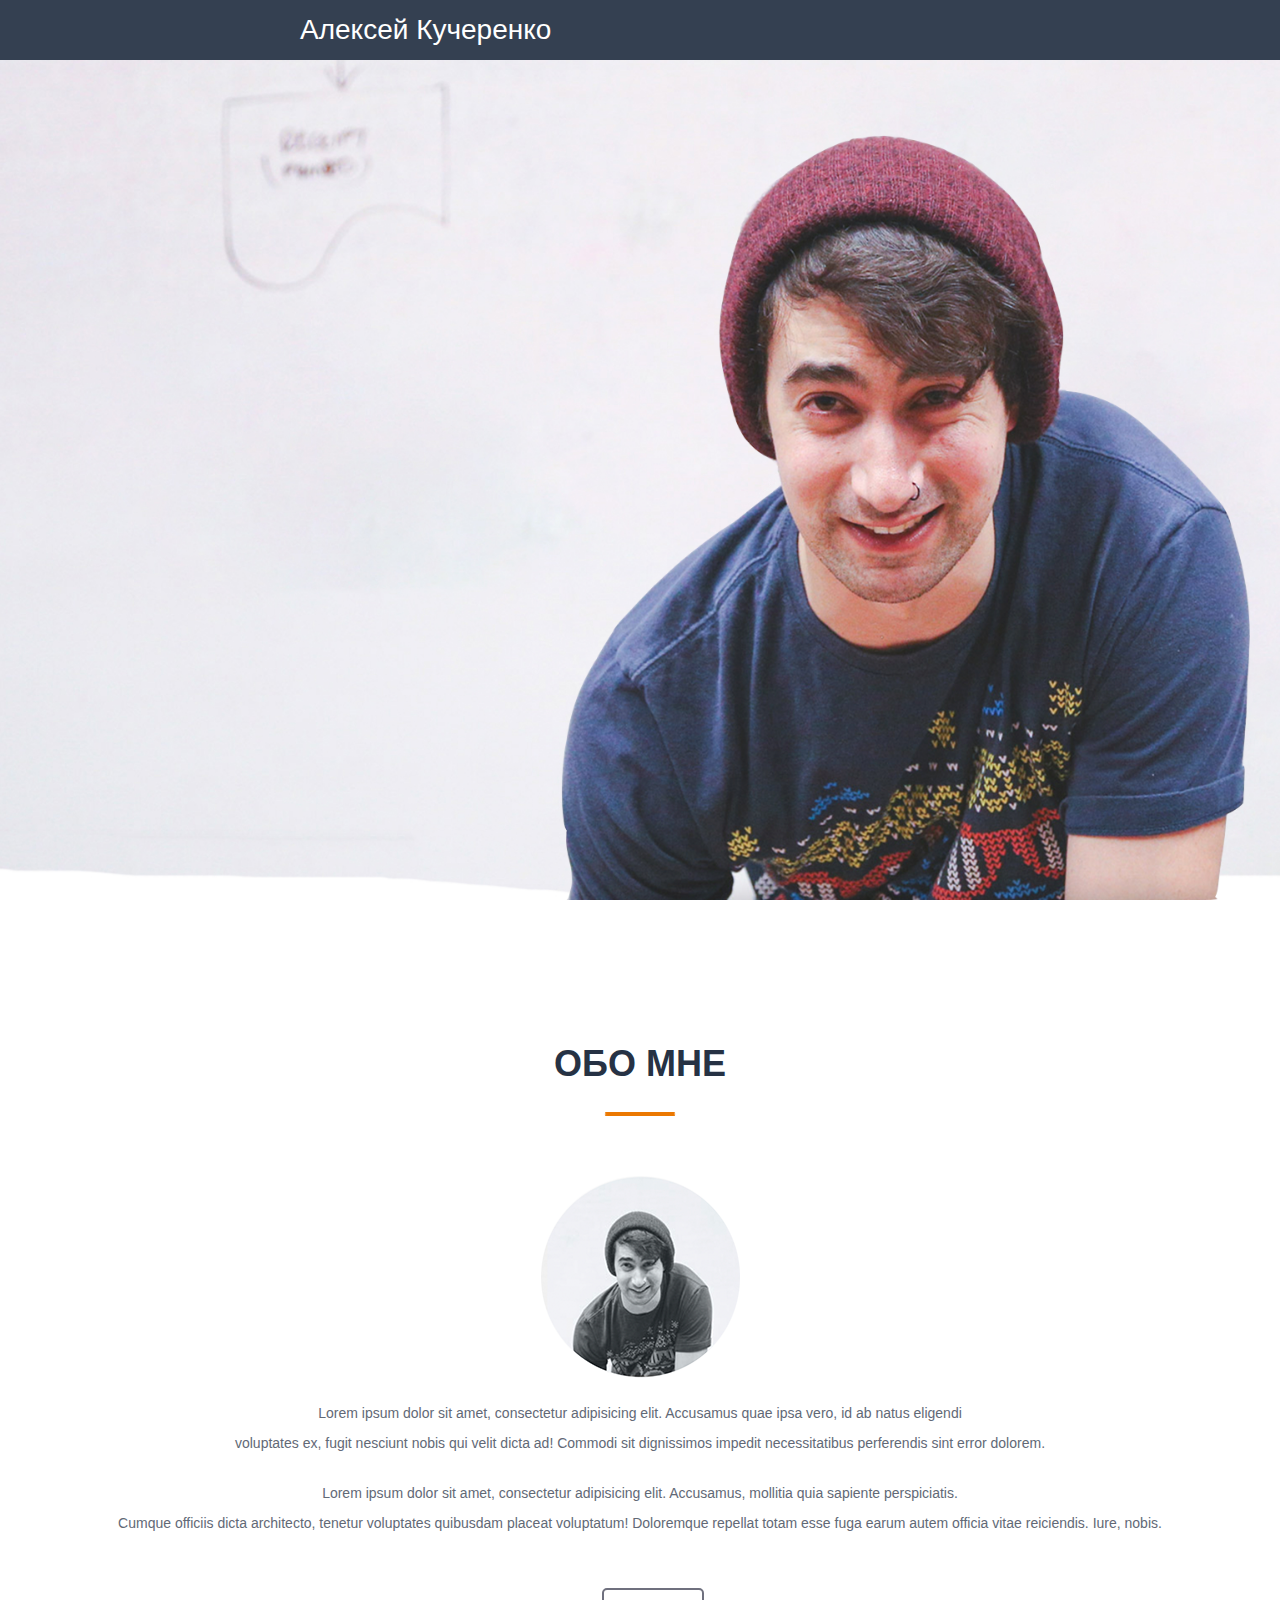
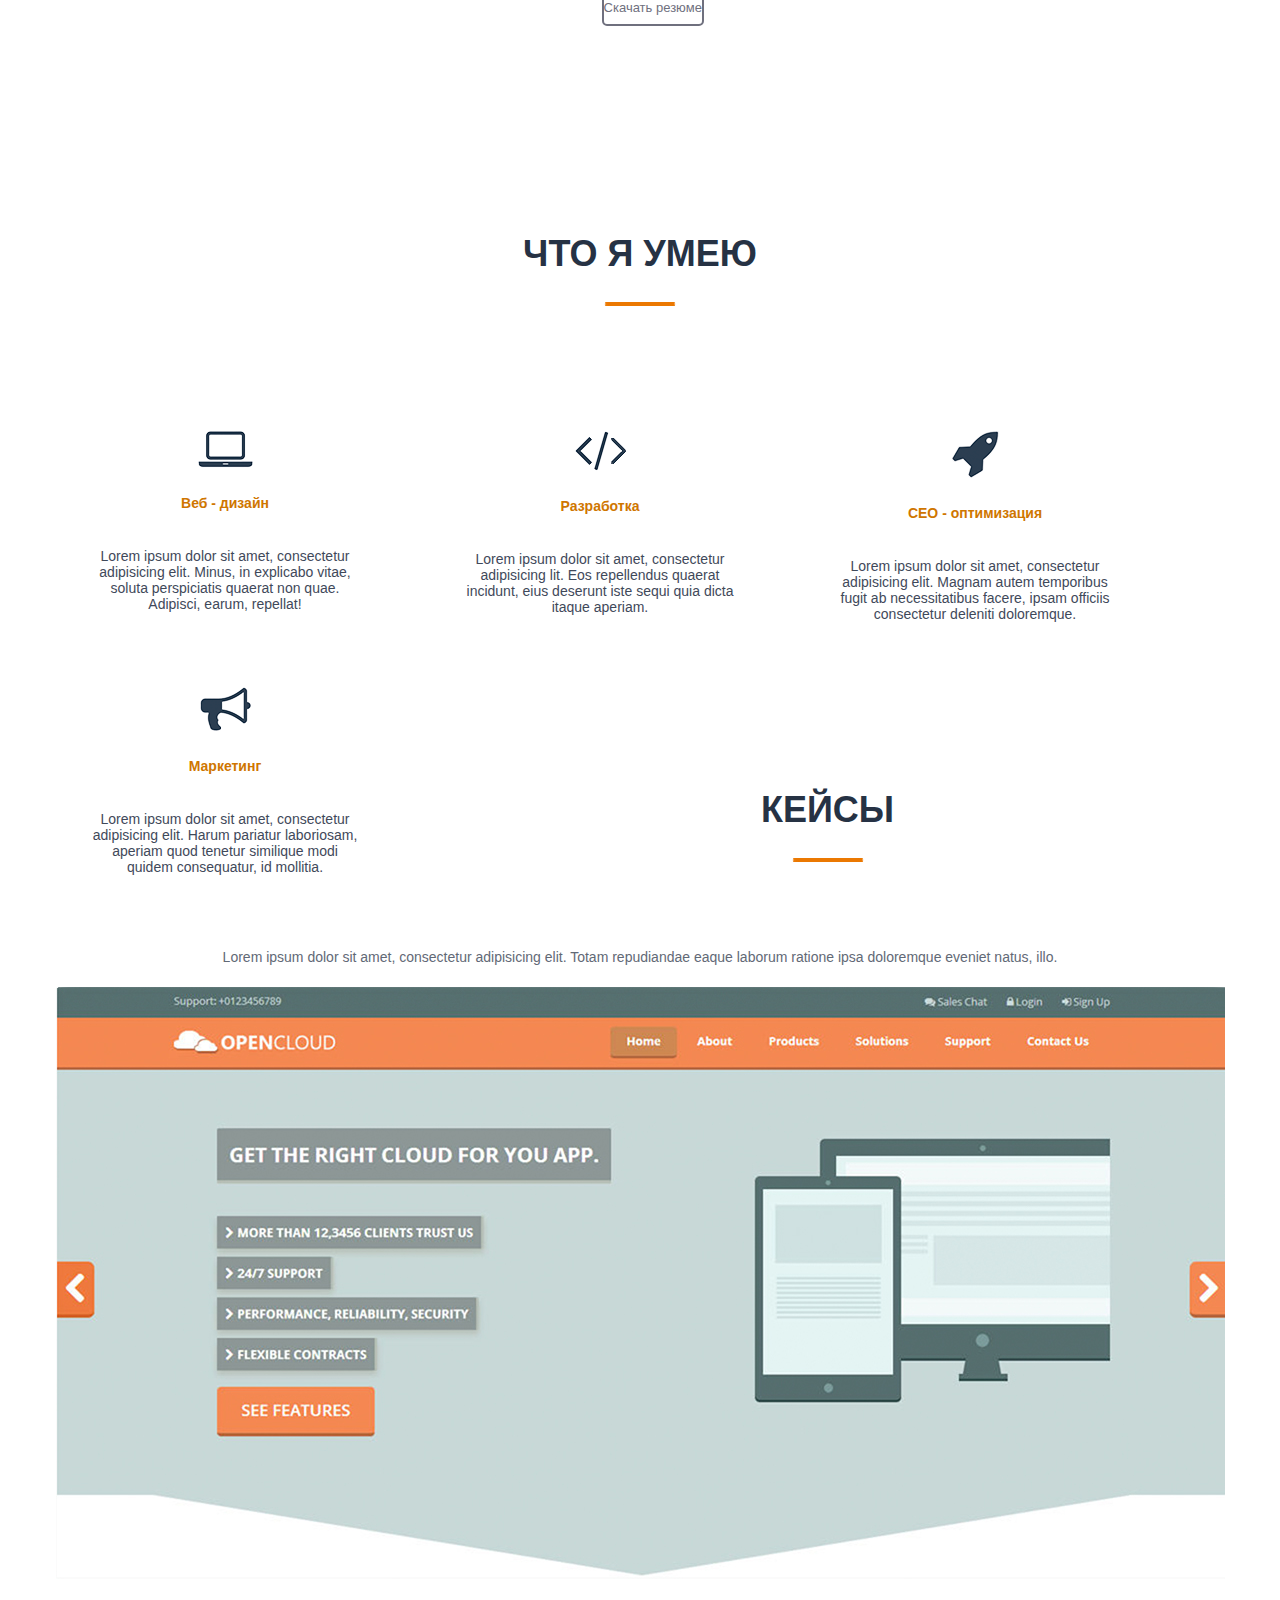
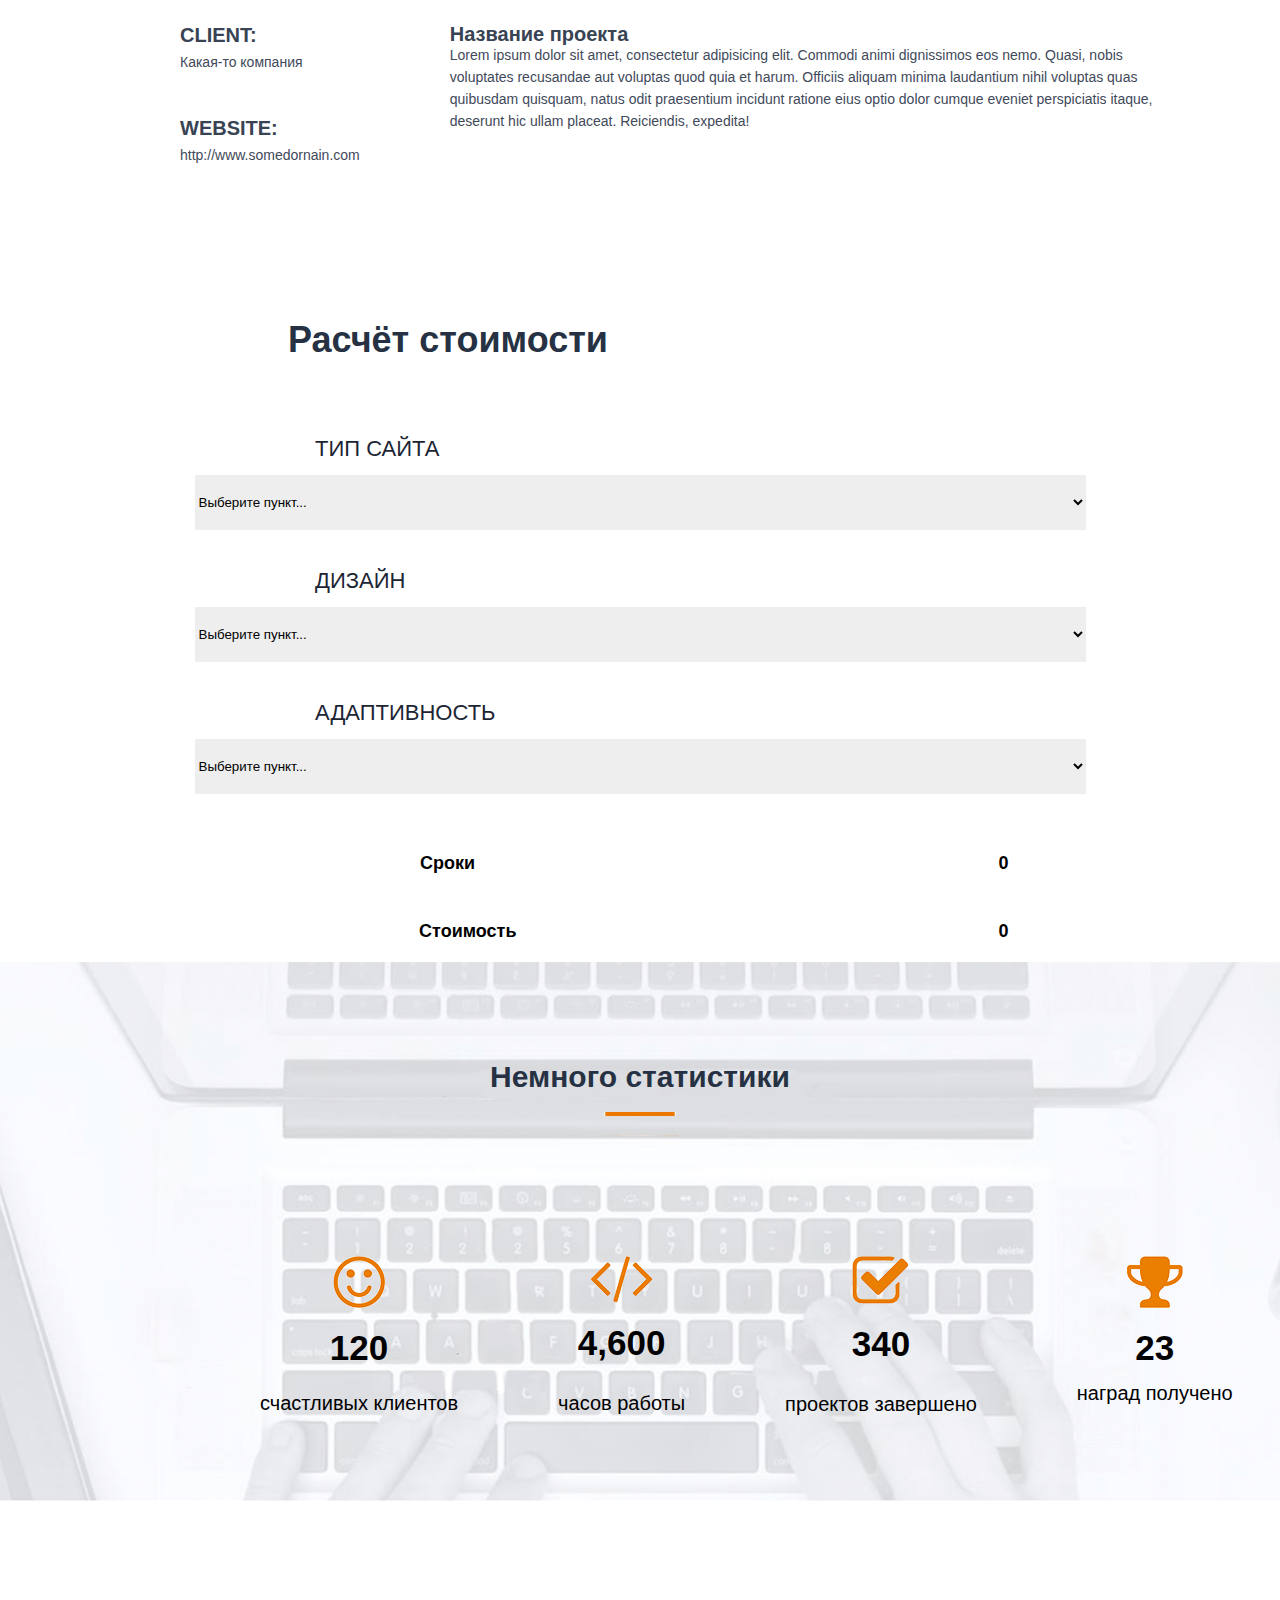
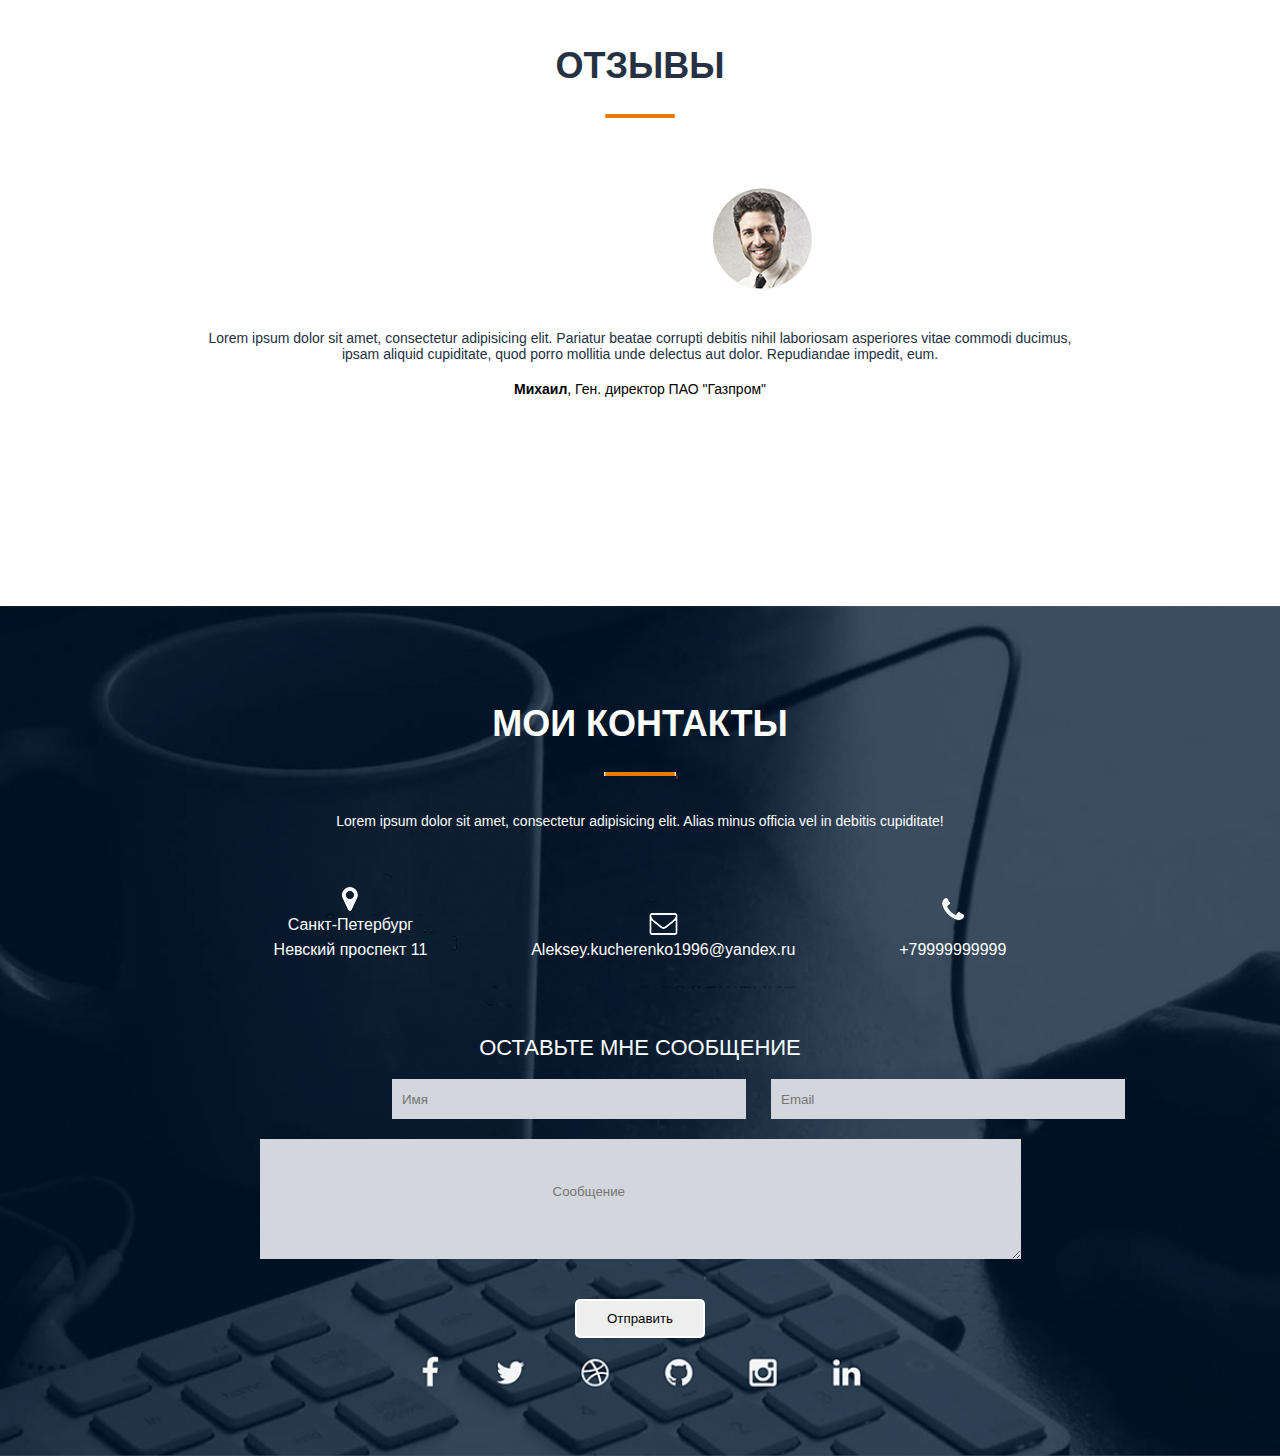
<file: source/index.html>
<!DOCTYPE html>
<html lang="en">

<head>
    <meta charset="UTF-8">
    <meta name="description" content="Это моя первая страница...">
    <meta name="author" content="Aleksey">
    <meta name="robots" content="all">

    <meta property="og:title" content="Это моя первая страница...">

    <title>Алексей Кучеренко - Веб-разработчик</title>
    <link rel="stylesheet" href="css/reset.css">
    <link rel="stylesheet" href="css/style.css">
</head>

<body>
    <header>
        <nav>
            <div class="logo"> Алексей Кучеренко</div>
            <div class="menu">
                <ul>
                    <li><a href="#">Обо мне</a></li>
                    <li><a href="#">Услуги</a></li>
                    <li><a href="#">Кейсы</a></li>
                    <li><a href="#">Прайс</a></li>
                    <li><a href="#">Отзывы</a></li>
                    <li><a href="#">Контакты</a></li>
                </ul>
            </div>
        </nav>
    </header>
    <main>
        <section class="main">
            <div class="title__container">
                <h1>Привет <br> Я Кучеренко Алексей</h1>
                <h4>Фулл стек веб - разработчик</h4>
                <input type="button" value="Обо мне">
                <input type="button" value="Мои работы">
            </div>
        </section>
        <h2>ОБО МНЕ </h2>
        <img class="line" src="img/line.jpg">
        <img class="icon" src="img/icon.png">
        <p>Lorem ipsum dolor sit amet, consectetur adipisicing elit. Accusamus quae ipsa vero, id ab natus eligendi <br>voluptates ex, fugit nesciunt nobis qui velit dicta ad! Commodi sit dignissimos impedit necessitatibus perferendis sint error dolorem.</p>
        <p>Lorem ipsum dolor sit amet, consectetur adipisicing elit. Accusamus, mollitia quia sapiente perspiciatis. <br>Cumque officiis dicta architecto, tenetur voluptates quibusdam placeat voluptatum! Doloremque repellat totam esse fuga earum autem officia vitae reiciendis. Iure, nobis.</p>
        <input class="resume" type="submit" value="Скачать резюме">
        <div class="item_skills">
            <h2> Что я умею </h2>
            <img class="line" src="img/line.jpg">
            <div class="icons">
                <img class="item_icons" src="img/laptop.png" alt="Здесь должна быть картинка..">
                <h4> Веб - дизайн </h4>
                <p>Lorem ipsum dolor sit amet, consectetur adipisicing elit. Minus, in explicabo vitae, soluta perspiciatis quaerat non quae. Adipisci, earum, repellat!</p>
            </div>
            <div class="icons">
                <img class="item_icons" src="img/sign.png" alt="Здесь должна быть картинка">
                <h4> Разработка </h4>
                <p>Lorem ipsum dolor sit amet, consectetur adipisicing lit. Eos repellendus quaerat incidunt, eius deserunt iste sequi quia dicta itaque aperiam.</p>
            </div>
            <div class="icons">
                <img class="item_icons" src="img/rocket.png" alt="Здесь должна быть картинка">
                <h4> CEO - оптимизация </h4>
                <p>Lorem ipsum dolor sit amet, consectetur adipisicing elit. Magnam autem temporibus fugit ab necessitatibus facere, ipsam officiis consectetur deleniti doloremque.</p>
            </div>
            <div class="icons">
                <img class="item_icons" src="img/megaphone.png" alt="Здесь должна быть картинка">
                <h4> Маркетинг </h4>
                <p>Lorem ipsum dolor sit amet, consectetur adipisicing elit. Harum pariatur laboriosam, aperiam quod tenetur similique modi quidem consequatur, id mollitia.</p>
            </div>
        </div>

        <h2>Кейсы</h2>
        <img class="line" src="img/line.jpg">
        <p id="cases">Lorem ipsum dolor sit amet, consectetur adipisicing elit. Totam repudiandae eaque laborum ratione ipsa doloremque eveniet natus, illo.</p>
        <img class="screenshot" src="img/screenshot.png.jpg" alt="Изображение">
        <div class="left_part">
            <h6>client:</h6>
            <p>Какая-то компания</p>
            <h6>Website:</h6>
            <p>http://www.somedornain.com</p>
        </div>
        <div class="right_part">
            <h6>Название проекта</h6>
            <p>Lorem ipsum dolor sit amet, consectetur adipisicing elit. Commodi animi dignissimos eos nemo. Quasi, nobis voluptates recusandae aut voluptas quod quia et harum. Officiis aliquam minima laudantium nihil voluptas quas quibusdam quisquam, natus odit praesentium incidunt ratione eius optio dolor cumque eveniet perspiciatis itaque, deserunt hic ullam placeat. Reiciendis, expedita!</p>
        </div>
        <div class="main_calc">
            <h3>Расчёт стоимости</h3>
            <div>
                <h5>ТИП САЙТА</h5>
                <form action="#">
                    <select class="calculation" name="list1">
                        <option value="Opt1">Выберите пункт...</option>
                    </select>
            </div>
            <div>
                <h5>Дизайн</h5>
                <select class="calculation" name="list1">
                    <option value="Opt1">Выберите пункт...</option>
                </select>
            </div>
            <div>
                <h5>Адаптивность</h5>
                <select class="calculation" name="list1">
                    <option value="Opt1">Выберите пункт...</option>
                </select>
            </div>
            <div class="none1">Сроки</div>
            <div class="none3">0</div>
            <div class="none2">Стоимость</div>
            <div class="none4">0</div>
        </div>
        <div class="main_statistics">
            <h3>Немного статистики</h3>
            <img class="line" src="img/line.jpg" alt="">
            <div class="smile">
                <img src="img/smile.png" alt="Изображение...">
                <h4>120</h4>
                <h5>счастливых клиентов</h5>
            </div>
            <div class="staples">
                <img src="img/staples.png" alt="Изображение...">
                <h4>4,600</h4>
                <h5>часов работы</h5>
            </div>
            <div class="mark">
                <img src="img/mark.png" alt="Изображение">
                <h4>340</h4>
                <h5>проектов завершено</h5>
            </div>
            <div class="cup">
                <img src="img/cup.png" alt="Изображение">
                <h4>23</h4>
                <h5>наград получено</h5>
            </div>
        </div>
        <div class="comment">
            <h2>Отзывы</h2>
            <img src="img/line.jpg" alt="">
            <img class="img_portrait" src="img/portrait.png" alt="">
            <p>Lorem ipsum dolor sit amet, consectetur adipisicing elit. Pariatur beatae corrupti debitis nihil laboriosam asperiores vitae commodi ducimus,<br> ipsam aliquid cupiditate, quod porro mollitia unde delectus aut dolor. Repudiandae impedit, eum.</p>
            <h5><b>Михаил</b>, Ген. директор ПАО "Газпром"</h5>
            </form>
        </div>
        <div class="contacts">

            <h2>МОИ КОНТАКТЫ</h2>
            <img src="img/line.jpg" alt="">

            <p>Lorem ipsum dolor sit amet, consectetur adipisicing elit. Alias minus officia vel in debitis cupiditate!</p>
            <div class="geo">
                <img src="img/geo.png" alt="">
                <h5>Санкт-Петербург<br>Невский проспект 11</h5>
            </div>
            <div class="letter">
                <img src="img/letter.png" alt="">
                <h5>Aleksey.kucherenko1996@yandex.ru</h5>
            </div>
            <div class="phone">
                <img src="img/phone.png" alt="">
                <h5>+79999999999</h5>
            </div>

            <h3>Оставьте мне сообщение</h3>
            <form action="#">
                <div class="form"><input class="info" type="text" name="text_input" placeholder="Имя"></div>
                <div><input class="info1" type="text" name="text_input" placeholder="Email"></div>
                <textarea class="form2" name="name1" id="1" placeholder="Сообщение"></textarea>
                <input class="send" type="submit" value="Отправить">
            </form>
        </div>
    </main>
</body>

</html>
</file>
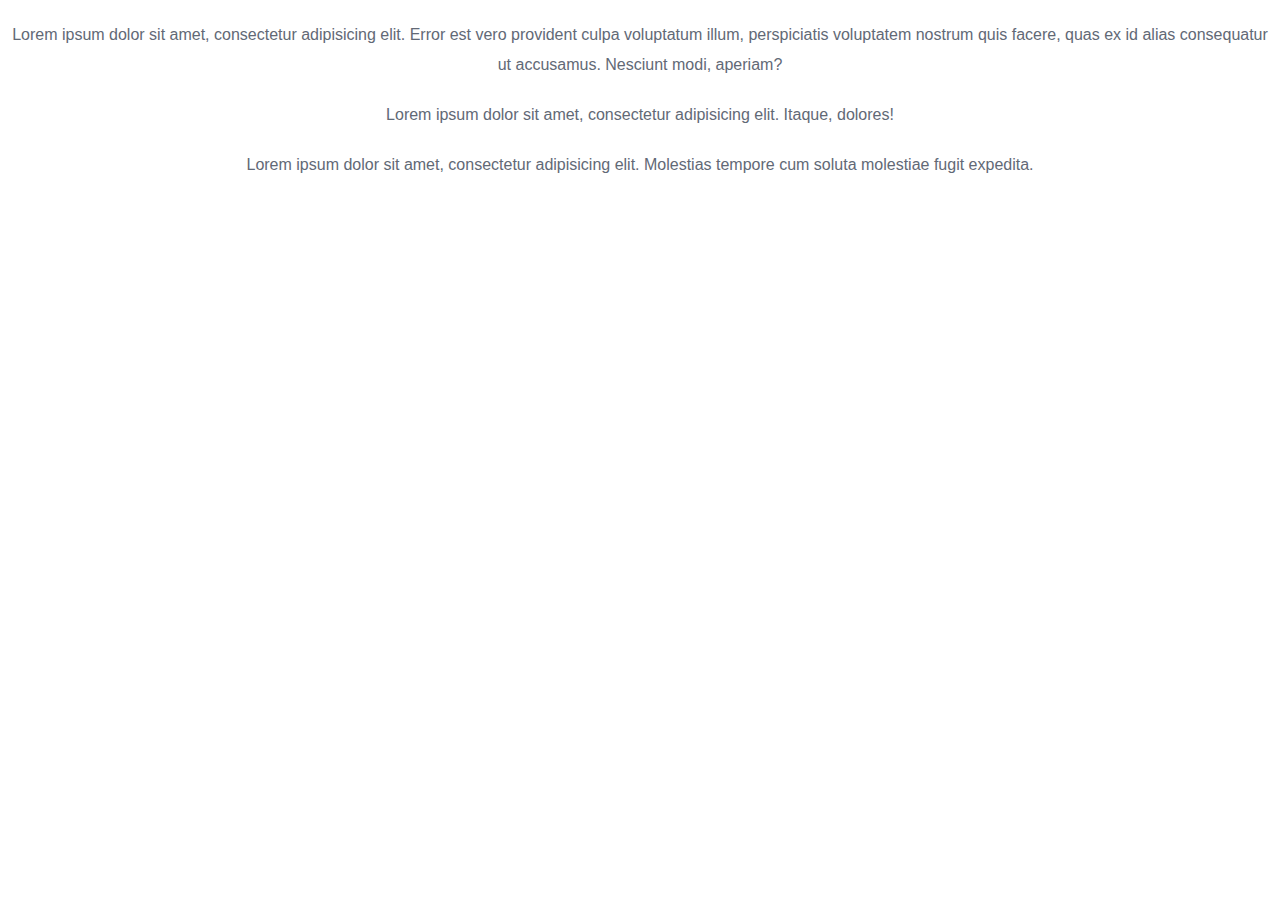
<file: source/test.html>
<!DOCTYPE html>
<html lang="en">
<head>
    <meta charset="UTF-8">
    <title>CSS - часть 1</title>
    <link rel="stylesheet" href="css/style.css"
    link rel="stylesheet" href="css/reset.css"
</head>
<body>
   <div>
      <div class="block">
       <p class="text"custom_data=""> Lorem ipsum dolor sit amet, consectetur adipisicing elit. Error est vero provident culpa voluptatum illum, perspiciatis voluptatem nostrum quis facere, quas ex id alias consequatur ut accusamus. Nesciunt modi, aperiam?</p>
       <p >Lorem ipsum dolor sit amet,<span id="text_span"> consectetur adipisicing elit.</span> Itaque, dolores!</p>
   </div>
   <div>
   <p>Lorem ipsum dolor sit amet, consectetur adipisicing elit. Molestias tempore cum soluta molestiae fugit expedita.</p>
   </div>
    
</body>
</html>
</file>
<file: source/css/style.css>
body {
    font-family: Arial, sans-serif;

}

main {
    height: 100%;
    width: 100%;
}

nav {
    width: 100%;
    height: 60px;
    background: #344051;
    position: fixed;
}

.logo {
    color: #fff;
    font-size: 28px;
    line-height: 60px;
    padding-left: 300px;
    float: left;
    display: fixed;
    animation: coming 2s ease;
}


@keyframes coming {
    from {
        opacity: 0;
    }

    to {
        opacity: 1;
    }
}

.menu {
    float: left;
    padding-left: 220px;
}

.menu li {
    float: left;
    line-height: 60px;
    font-weight: 600;
    color: #fff;
    margin-right: 40px;
    font-size: 16px;
    text-transform: uppercase;
    animation: topshift 0.2s ease forwards;
    opacity: 0;
}

.menu li a {
    color: #fff;
    transform: scale(1);
    display: inline-block;

}

.menu li a:visited {
    color: #fff;
}

.menu li a:hover {
    color: #fa9106;

}

.menu li a:active {
    transform: scale(1.1);
}

@keyframes topshift {
    from {
        opacity: 0;
        margin-top: -80px;
    }

    to {
        opacity: 1;
        margin-top: 0px;
    }
}

.menu li:nth-child(2) {
    animation-delay: 0.2s;
}

.menu li:nth-child(3) {
    animation-delay: 0.4s;
}

.menu li:nth-child(4) {
    animation-delay: 0.6s;
}

.menu li:nth-child(5) {
    animation-delay: 0.8s;
}

.menu li:nth-child(6) {
    animation-delay: 1s;
    margin-right: 0;
}

.main {
    width: 100%;
    height: 100%;
    background: url(../img/boy.png) 95% 100%/auto 85% no-repeat, url(../img/bg.jpg) center/cover no-repeat;
}

.title__container {
    float: left;
    margin: 310px 0px 0px 330px;
    color: #2c384a;
    text-align: center;
    opacity: 0;
    animation: titlemoved 0.5s ease forwards;
    animation-delay: 1s;
}




@keyframes titlemoved {
    from {
        opacity: 0;
        margin-left: -500px;
        
    }

    to {
        opacity: 1;
        margin-left: 330px;
    }
}


.title__container h1 {
    font-size: 50px;
    font-weight: bold;
}

.title__container h4 {
    margin-top: 40px;
    font-size: 22px;
    color: #aaaeb7;
}

.title__container input {
    height: 40px;
    text-align: center;
    border: 2px solid #6d7682;
    background: none;
    border-radius: 5px;
    color: #6d7682;
    font-size: 13px;
    padding: 0px 16px;
    margin: 50px 14px 0px 14px;

}

.title__container input {
    transform: scale(1);
    cursor: pointer;

}

.title__container input:hover {
    background-color: #2c384a;
    color: #fff;
    transform: scale(1);
}

.title__container input:hover {
    transition: all .2s;
}

.title__container input:active {
    transform: scale(1.2);
}

h2 {
    text-align: center;
    text-transform: uppercase;
    font-size: 36px;
    font-weight: 600;
    margin: 60px 0px 30px 0px;
    color: #263244;
    width: 100%;
    padding-top: 86px;
}

.line {
    width: auto;
    margin: 20px auto 60px;
    display: block;
}

.icon {
    display: block;
    margin: 0 auto;
}

p {
    color: #626976;
    text-align: center;
    line-height: 30px;
    margin-top: 20px;
}

/* Кнопка скачать резюме*/
.resume {
    height: 38px;
    border: 2px solid #6f707e;
    background: none;
    border-radius: 5px;
    color: #6f707e;
    font-size: 13px;
    margin: 50px 47%;
}

.item_skills {
    width: 100%;
    height: 510px;
    background: url(../img/computer.jpg) center/cover no-repeat;
    background-attachment: fixed;
}

.item_skills h2 {
    padding-top: 100px;
}

.icons {
    float: left;
    line-height: 10px;
    width: 300px;
    margin: 15px 0px 0px 75px;
    padding: 50px 15px 0px 15px;
}

.item_icons {
    display: block;
    margin: 0px auto;
    color: #313d4e;
}

.icons h4 {
    text-align: center;
    color: #cf7600;
    font-weight: 600;
    padding: 30px 0px 20px 0px;
}

.icons p {
    text-align: center;
    line-height: normal;
    color: #3f495a;
}

#cases {
    text-align: center;
    padding-top: 20px;
}

.screenshot {
    display: block;
    background-position: center;
    margin: 15px auto;
}

.left_part {
    text-align: left;
    float: left;
    margin: 30px 0px 100px 180px;
    line-height: normal;
}

.left_part h6 {
    text-transform: uppercase;
    font-weight: bold;
    line-height: normal;
    font-size: 20px;
    color: #384354;

}

.left_part p {
    line-height: 15px;
    text-align: left;
    line-height: 30px;
    text-indent: inherit;
    margin: 0px 90px 40px 0px;
    color: #3f495a;
}

.right_part {
    text-align: left;
    margin: 45px 0px 100px 180px;
    line-height: normal;
}

.right_part h6 {
    font-weight: bold;
    line-height: 20px;
    font-size: 20px;
    color: #384354;

}

.right_part p {
    line-height: 15px;
    text-align: left;
    line-height: 22px;
    text-indent: inherit;
    margin: 0px 90px 40px 0px;
    color: #3f495a;
}

.calculation {
    background-color: #eeeeee;
    display: block;
    margin: 0px auto;
    width: 891px;
    height: 55px;
}

.main_calc h3 {
    text-align: center;
    font-size: 36px;
    font-weight: 600;
    color: #263244;
    width: 70%;
    margin: 190px 0px 40px 0px;

}

.main_calc h5 {
    text-align: left;
    text-transform: uppercase;
    font-size: 22px;
    font-weight: 500;
    color: #1c2534;
    width: 100%;
    padding: 40px 280px 15px 315px;
}

.main_calc h6 {
    font-size: 20px;
    font-weight: 600;
    color: #1c2534;
    width: 100%;
    padding: 40px 150px 100px 300px;
    word-spacing: normal;
    display: inline-block;
}

.none1 {
    font-size: 18px;
    font-weight: bold;
    margin: 60px 0px 22px 420px;
    float: left;
}

.none2 {
    font-size: 18px;
    font-weight: bold;
    float: left;
    margin: 40px 0px 40px -56px;
}

.none3 {
    font-size: 18px;
    font-weight: bold;
    padding: 60px 0px 10px 78%;
}

.none4 {
    font-size: 18px;
    font-weight: bold;
    padding: 40px 0px 22px 78%;
}

.main_statistics {
    width: 100%;
    height: 60%;
    text-align: center;
    background: url(../img/statistics.png) center/cover no-repeat;
    padding-top: 100px;
}

.main_statistics h3 {
    text-align: center;
    font-size: 30px;
    font-weight: 600;
    color: #263244;
    width: 100%;
}

.smile {
    float: left;
    line-height: 30px;
    padding: 80px 0px 0px 100px;
    margin-left: 160px;
}

.staples {
    float: left;
    line-height: 30px;
    padding: 80px 0px 0px 100px;
    line-height: 40px;
}

.mark {
    float: left;
    line-height: 30px;
    padding: 80px 0px 0px 100px;
    line-height: 40px;
}

.cup {
    float: left;
    padding: 80px 0px 0px 100px;
    line-height: 10px;
}

.main_statistics h4 {
    font-size: 35px;
    font-weight: bolder;
    line-height: 80px;
}

.main_statistics h5 {
    font-size: 20px;
}

.comment {
    text-align: center;
    padding: 40px auto;
}

.img_portrait {
    display: block;
    margin: 60px 0px 40px 713px;
}

.comment p {
    text-align: center;
    color: #243042;
    padding-bottom: 20px;
    line-height: normal;
}

.comment h5 {
    padding-bottom: 150px;
}

.contacts {
    height: 850px;
    width: 100%;
    text-align: center;
    background: url(../img/lastbackground.png) center/cover no-repeat;
}

.contacts h2 {
    color: white;
    padding-top: 100px;
    text-align: center;
}

.contacts p {
    color: white;
}

.geo {
    color: white;
    display: inline-block;
    font-size: 16px;
    line-height: 25px;
    padding: 50px 100px 35px 0px;
}

.letter {
    color: white;
    display: inline-block;
    font-size: 16px;
    line-height: 25px;
    padding: 50px 100px 35px 0px;
}

.phone {
    color: white;
    display: inline-block;
    font-size: 16px;
    line-height: 35px;
    padding: 50px 0px 20px 0px;
}

.contacts h3 {
    display: block;
    font-size: 22px;
    text-transform: uppercase;
    color: white;
    text-align: center;
    padding: 40px 0px 20px 0px;
    float: none;
}

.info {
    background-color: #d3d6dc;
    display: block;
    width: 354px;
    height: 36px;
    float: left;
    margin-right: 25px;
    padding: 20px 10px;
}

.info1 {
    background-color: #d3d6dc;
    display: block;
    width: 354px;
    height: 36px;
    float: none;
    margin-right: 25px;
    padding: 20px 10px;
}

.form {
    margin-left: 392px;
}

textarea {
    background-color: #d3d6dc;
    display: block;
    margin: 20px auto;
    padding: 45px 293px;
}

.send {
    margin: 40px auto;
    display: block;
    padding: 10px 30px;
    border: 2px solid #fff;
    border-radius: 5px;
}
</file>
